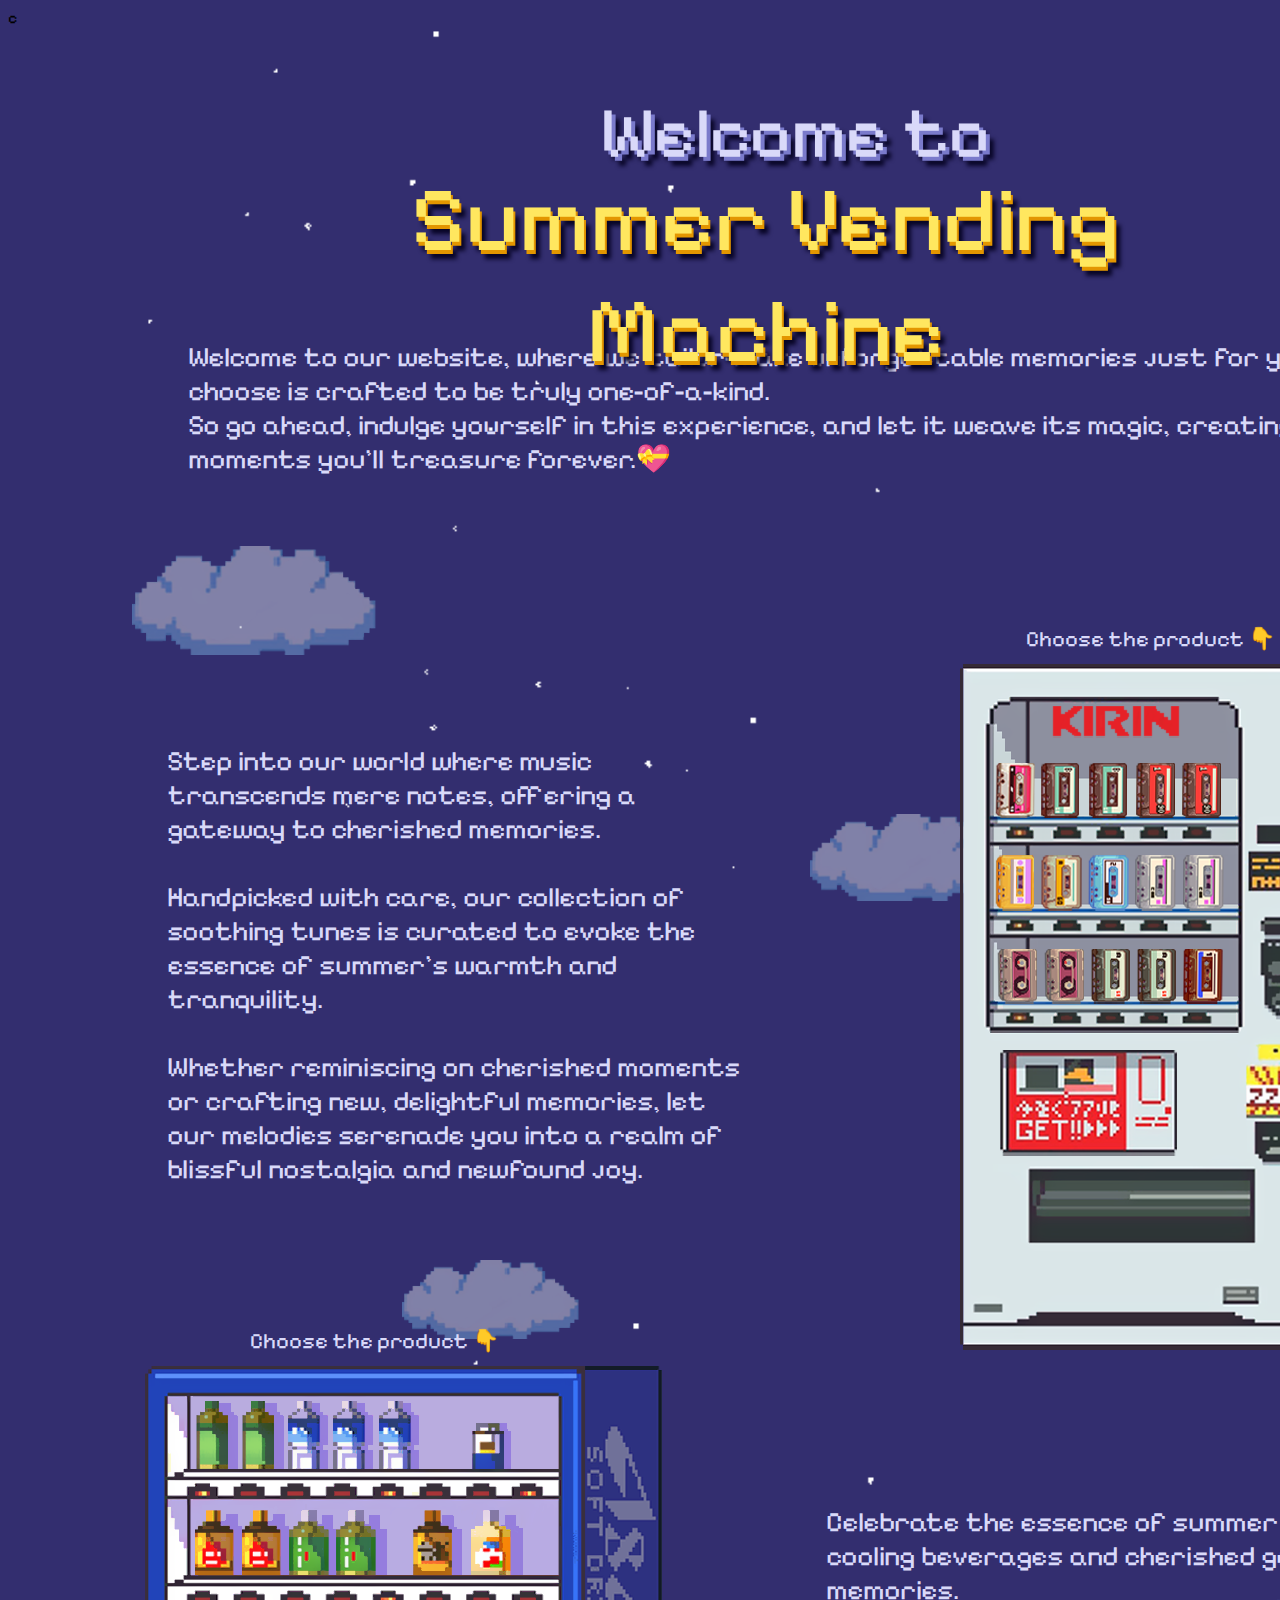
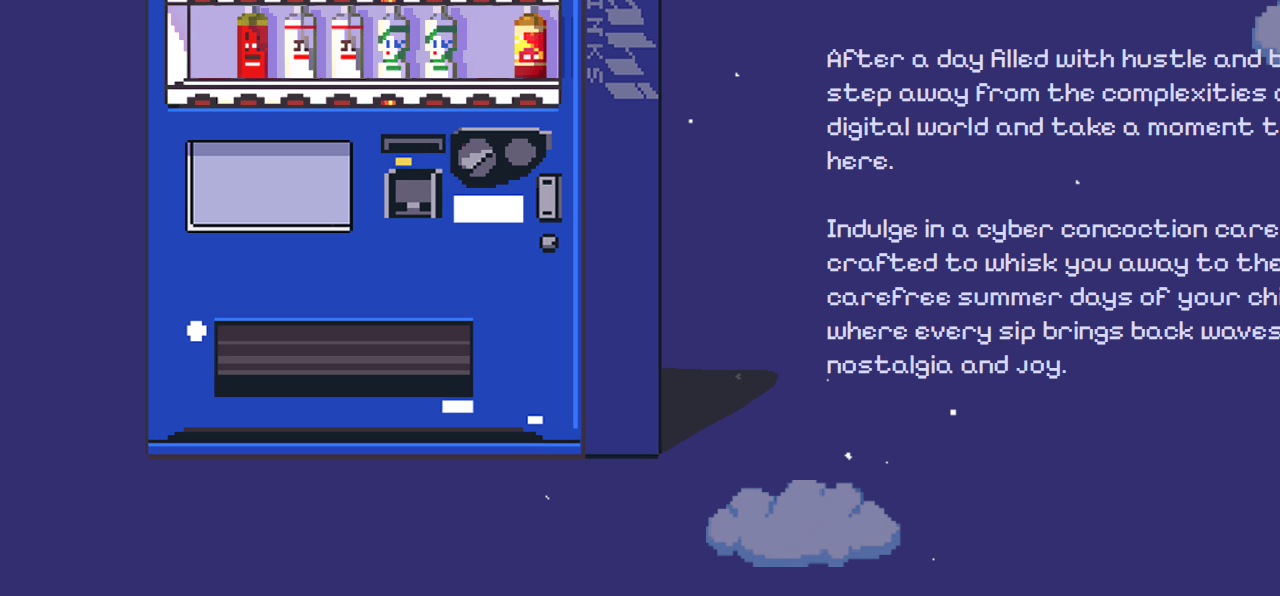
<file: midterm/midterm/index.html>
<!doctype html>  
      <html>
        <head>
            <title> Vending Machine here~ </title>  
            <link rel="shortcut icon" href="shortcut.png">
            <meta charset="UTF-8">
            <link rel="stylesheet" href="main.css">

          <link rel="preconnect" href="https://fonts.googleapis.com">
          <link rel="preconnect" href="https://fonts.gstatic.com" crossorigin>
          <link href="https://fonts.googleapis.com/css2?family=Micro+5&family=Pixelify+Sans:wght@400..700&family=ZCOOL+KuaiLe&display=swap" rel="stylesheet">
        </head>

        <body>
            <div id="title">Welcome to </div>
            <div id="title-1">Welcome to </div>

            <div id="title2">Summer Vending Machine </div>
            <div id="title2-2">Summer Vending Machine </div>

            <!-- 图片 -->
            <img id="VM1" src="VM1.png">
            <img id="VM2" src="VM2.png">

            <img id="shine" src="shine.gif">
            <img id="shine2" src="shine.gif">
            <img class="cloud" src="cloud.png">
            <img class="cloud" id="cloud2" src="cloud.png">
            <img class="cloud" id="cloud3" src="cloud.png">
            <img class="cloud" id="cloud4" src="cloud.png">
            <img class="cloud" id="cloud5" src="cloud.png">


            <!-- 文字 -->
            <div class="text" id="intro"> Choose the product 👇 </div>
            <div class="text" id="intro2"> Choose the product 👇 </div>

            <div class="text"  id="text1">Welcome to our website, where we tailor-make unforgettable memories just for you. Each item you choose is crafted to be truly one-of-a-kind. <br>
            So go ahead, indulge yourself in this experience, and let it weave its magic, creating cherished moments you'll treasure forever.💝
            </div>

            <div class="text"  id="text2">
              Step into our world where music transcends mere notes, offering a gateway to cherished memories. <br><br>
              Handpicked with care, our collection of soothing tunes is curated to evoke the essence of summer's warmth and tranquility. <br><br>
              Whether reminiscing on cherished moments or crafting new, delightful memories, let our melodies serenade you into a realm of blissful nostalgia and newfound joy.
            </div>

            <div class="text"  id="text3">
              Celebrate the essence of summer with cooling beverages and cherished golden memories. <br><br>
              After a day filled with hustle and bustle, step away from the complexities of the digital world and take a moment to unwind here. <br><br>
              Indulge in a cyber concoction carefully crafted to whisk you away to the carefree summer days of your childhood, where every sip brings back waves of nostalgia and joy.
            </div>


            <!-- link -->
            <!-- 售卖机1 cd -->
            <!-- <a href="javascript:void(0);" onclick="confirmCD1();"><img class="CD" id="CD1" src="CD/CD1.png" alt="CD1">
            </a> -->

            <img class="CD" id="CD1" src="CD/CD1.png" alt="CD1 Image" onclick="confirmCD1();">

            <a href="javascript:void(0);" onclick="confirmCD2_1();"><img class="CD" id="CD2-1" src="CD/CD2.png" alt="CD2">
            </a>
            <a href="javascript:void(0);" onclick="confirmCD2_2();"><img class="CD" id="CD2-2" src="CD/CD2.png" alt="CD2">
            </a>
            <a href="javascript:void(0);" onclick="confirmCD3_1();"><img class="CD" id="CD3-1" src="CD/CD3.png" alt="CD3">
            </a>
            <a href="javascript:void(0);" onclick="confirmCD3_2();"><img class="CD" id="CD3-2" src="CD/CD3.png" alt="CD3">
            </a>
            <a href="javascript:void(0);" onclick="confirmCD4();"><img class="CD" id="CD4" src="CD/CD4.png" alt="CD4">
            </a>
            <a href="javascript:void(0);" onclick="confirmCD5();"><img class="CD" id="CD5" src="CD/CD5.png" alt="CD5">
            </a>
            <a href="javascript:void(0);" onclick="confirmCD6();"><img class="CD" id="CD6" src="CD/CD6.png" alt="CD6">
            </a>
            <a href="javascript:void(0);" onclick="confirmCD7_1();"><img class="CD" id="CD7-1" src="CD/CD7.png" alt="CD7">
            </a>
            <a href="javascript:void(0);" onclick="confirmCD7_2();"><img class="CD" id="CD7-2" src="CD/CD7.png" alt="CD7">
            </a>
            <a href="javascript:void(0);" onclick="confirmCD8_1();"><img class="CD" id="CD8-1" src="CD/CD8.png" alt="CD8">
            </a>
            <a href="javascript:void(0);" onclick="confirmCD8_2();"><img class="CD" id="CD8-2" src="CD/CD8.png" alt="CD8">
            </a>
            <a href="javascript:void(0);" onclick="confirmCD9_1();"><img class="CD" id="CD9-1" src="CD/CD9.png" alt="CD9">
            </a>
            <a href="javascript:void(0);" onclick="confirmCD9_2();"><img class="CD" id="CD9-2" src="CD/CD9.png" alt="CD9">
            </a>
            <a href="javascript:void(0);" onclick="confirmCD10();"><img class="CD" id="CD10" src="CD/CD10.png" alt="CD10">
            </a>


            <!-- 售卖机2 drink -->c
            <a href="javascript:void(0);" onclick="confirmDrink1_1();"><img class="drink" id="drink1-1" src="drink/drink1.png" alt="drink1">
            </a>
            <a href="javascript:void(0);" onclick="confirmDrink1_2();"><img class="drink" id="drink1-2" src="drink/drink1.png" alt="drink1">
            </a>
            <a href="javascript:void(0);" onclick="confirmDrink2_1();"><img class="drink" id="drink2-1" src="drink/drink2.png" alt="drink2">
            </a>
            <a href="javascript:void(0);" onclick="confirmDrink2_2();"><img class="drink" id="drink2-2" src="drink/drink2.png" alt="drink2">
            </a>
            <a href="javascript:void(0);" onclick="confirmDrink2_3();"><img class="drink" id="drink2-3" src="drink/drink2.png" alt="drink2">
            </a>
            <a href="javascript:void(0);" onclick="confirmDrink3();"><img class="drink" id="drink3" src="drink/drink3.png" alt="drink3">
            </a>
            <a href="javascript:void(0);" onclick="confirmDrink4_1();"><img class="drink" id="drink4-1" src="drink/drink4.png" alt="drink4">
            </a>
            <a href="javascript:void(0);" onclick="confirmDrink4_2();"><img class="drink" id="drink4-2" src="drink/drink4.png" alt="drink4">
            </a>
            <a href="javascript:void(0);" onclick="confirmDrink5_1();"><img class="drink" id="drink5-1" src="drink/drink5.png" alt="drink5">
            </a>
            <a href="javascript:void(0);" onclick="confirmDrink5_2();"><img class="drink" id="drink5-2" src="drink/drink5.png" alt="drink5">
            </a>
            <a href="javascript:void(0);" onclick="confirmDrink6();"><img class="drink" id="drink6" src="drink/drink6.png" alt="drink6">
            </a>
            <a href="javascript:void(0);" onclick="confirmDrink7();"><img class="drink" id="drink7" src="drink/drink7.png" alt="drink7">
            </a>
            <a href="javascript:void(0);" onclick="confirmDrink8();"><img class="drink" id="drink8" src="drink/drink8.png" alt="drink8">
            </a>
            <a href="javascript:void(0);" onclick="confirmDrink9_1();"><img class="drink" id="drink9-1" src="drink/drink9.png" alt="drink9">
            </a>
            <a href="javascript:void(0);" onclick="confirmDrink9_2();"><img class="drink" id="drink9-2" src="drink/drink9.png" alt="drink9">
            </a>
            <a href="javascript:void(0);" onclick="confirmDrink10_1();"><img class="drink" id="drink10-1" src="drink/drink10.png" alt="drink10">
            </a>
            <a href="javascript:void(0);" onclick="confirmDrink10_2();"><img class="drink" id="drink10-2" src="drink/drink10.png" alt="drink10">
            </a>
            <a href="javascript:void(0);" onclick="confirmDrink11_2();"><img class="drink" id="drink11-2" src="drink/drink11.png" alt="drink11">
            </a>

            

    
            <script src="main.js"></script>

        </body>
      </html>
</file>
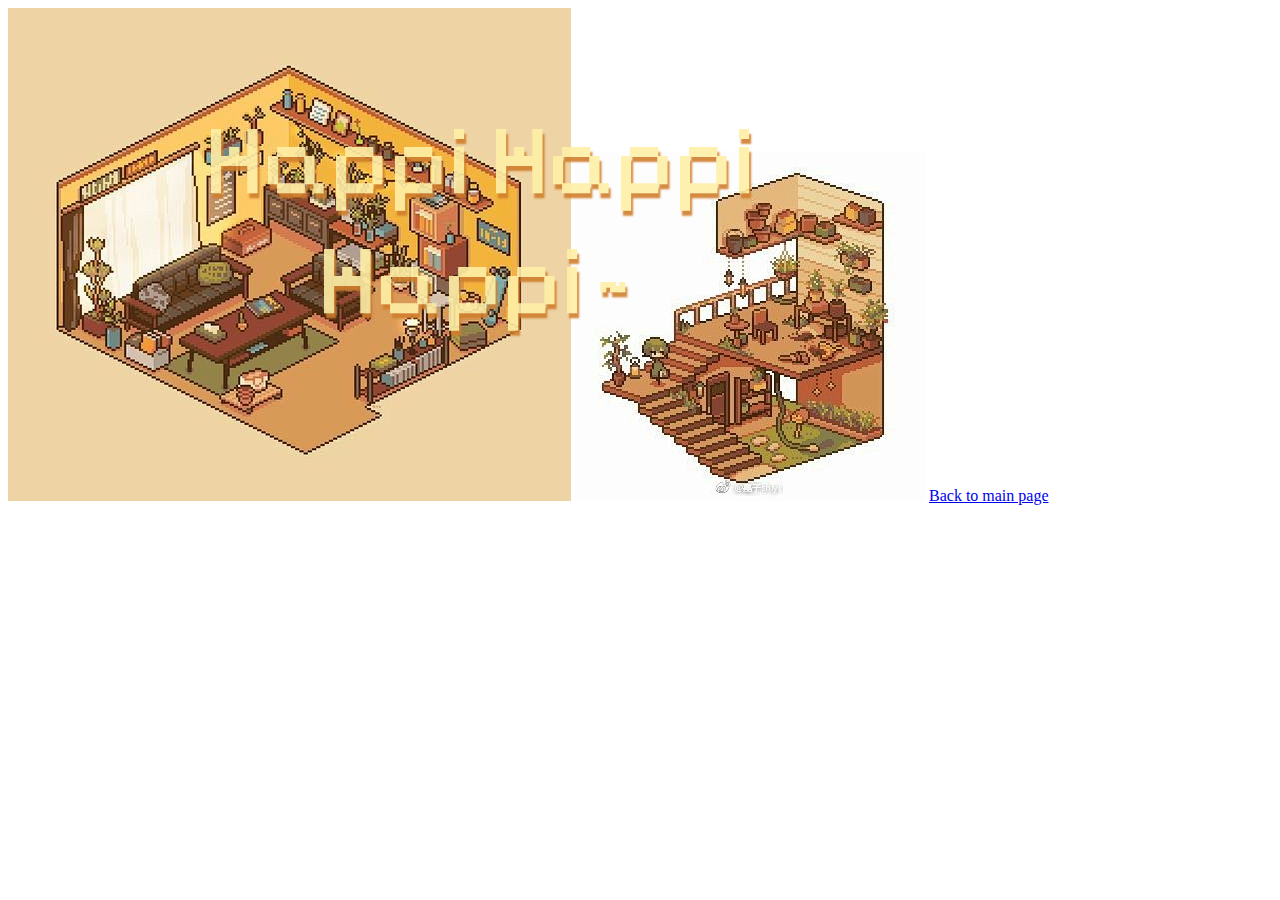
<file: diedie.html>
<!doctype html>    

<html>
    <head>
        <!-- content in the tab of my page -->
        <title> 你好 </title>  
        <!-- adding pic to be shortcut icon in the tab -->
        <link rel="shortcut icon" href="tuan.png">


        <style>
            #你爹敲码 {
          position: absolute;
          color:#ffefa6;
          /* background-color:#f1e99e; */
          opacity: 0.9;
          text-shadow: 2px 5px 2px rgb(208, 126, 45);   
          /* border: 6px dotted black; */
          width: 600px;
          left: 180px;
          top: 100px;
          font-size: 100px;
          font-family: Pixelify Sans;
          text-align: center;
          /* z-index: 50; */

        }


        </style>

            <link href="https://fonts.googleapis.com/css2?family=Pixelify+Sans:wght@400..700&display=swap" rel="stylesheet">

    </head>

    <body>
        <img id="room" src="room1.jpeg">
        <img id="room2" src="room2.jpeg">

        <div id="你爹敲码"> Happi Happi Happi~ </div>

        <a href=index.html> Back to main page </a>

    </body>


</html>
</file>
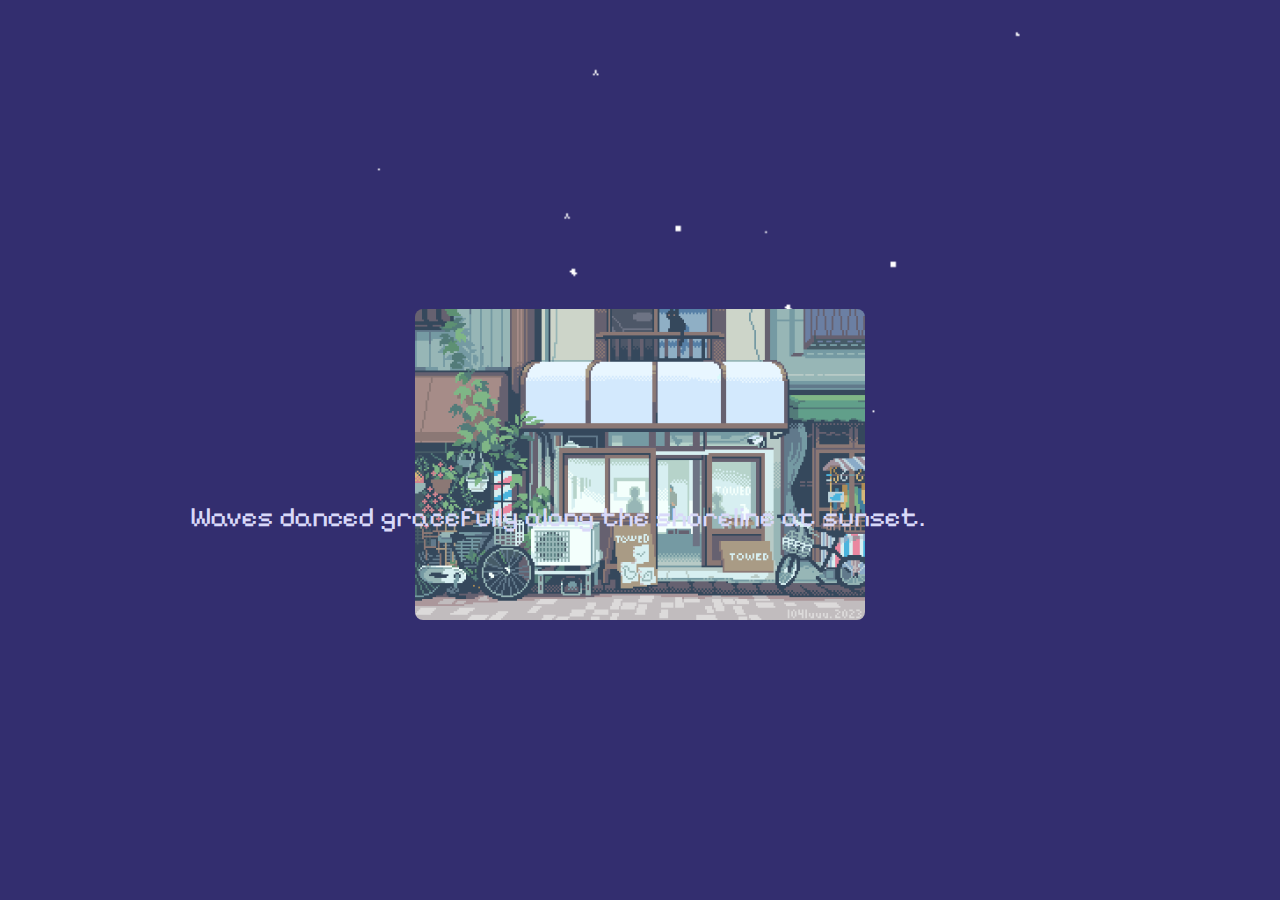
<file: midterm/midterm/test.html>
<!DOCTYPE html>
    <html lang="en">
        <head>
            <title>Your Special Memory</title>
            <link rel="shortcut icon" href="wow.png">

            <meta charset="UTF-8">
            <meta name="viewport" content="width=device-width, initial-scale=1.0">
            <link rel="stylesheet" href="test.css">

            <link rel="preconnect" href="https://fonts.googleapis.com">
            <link rel="preconnect" href="https://fonts.gstatic.com" crossorigin>
            <link href="https://fonts.googleapis.com/css2?family=Micro+5&family=Pixelify+Sans:wght@400..700&family=ZCOOL+KuaiLe&display=swap" rel="stylesheet">

        </head>

        <body>
            <img id="shine" src="shine.gif">
            <img id="randomImage" src="" alt="Random Image">


            <!-- 显示随机内容的元素 -->
            <div class="text" id="text1"></div>



            <script src="test.js"></script>
        </body>
</html>
</file>
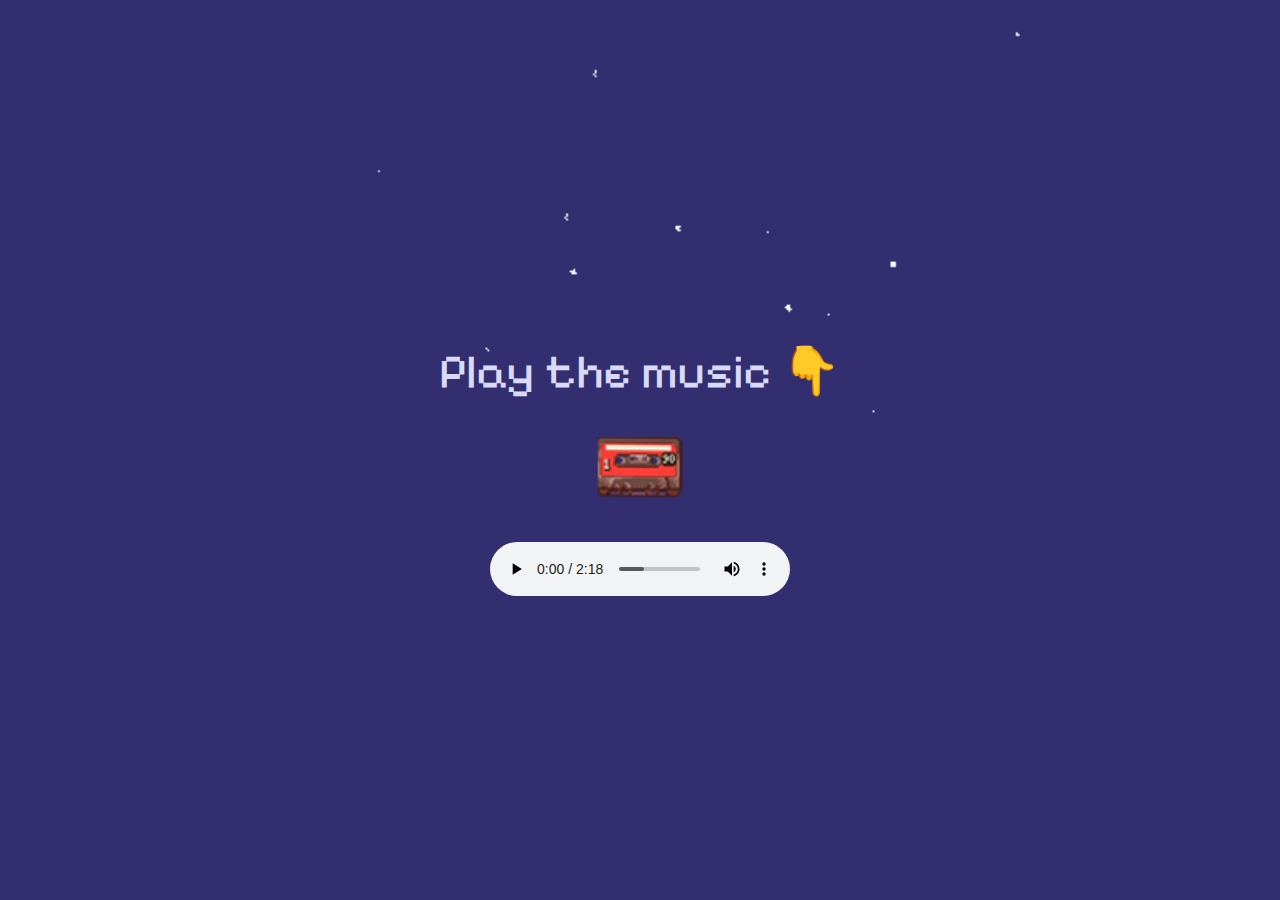
<file: midterm/midterm/CD/CD3.html>
<!doctype html>  
      <html>
        <head>
            <link rel="shortcut icon" href="CD3.png">
            <link rel="preconnect" href="https://fonts.googleapis.com">
            <link rel="preconnect" href="https://fonts.gstatic.com" crossorigin>
            <link href="https://fonts.googleapis.com/css2?family=Micro+5&family=Pixelify+Sans:wght@400..700&family=ZCOOL+KuaiLe&display=swap" rel="stylesheet">

          <style>
            body {
                background-color: #332e6f;

                margin: 0;
                display: flex;
                justify-content: center;
                align-items: center;
            }
            /* 改变全局字体 */
            * {
                font-family: "Pixelify Sans", sans-serif;
                font-optical-sizing: auto;
                font-weight: <weight>;
                font-style: normal;
            }

            .text {
                position: absolute;
                font-size: 48px;
                color:#d9d9f9;
                z-index: 10;
                /* top: 200px; */
                bottom: 500px; 
                /* left: 660px;  */
                /* text-align: center; */
            }
            #shine {
                position: absolute;
                left: 240px;
                /* top: 300px; */
                width: 70%;
            }

            .audio-container {
                position: absolute;
                bottom: 300px; 
                left: 50%; 
                transform: translateX(-50%); /* 水平居中 */
            }
            #CD {
                position: absolute;
                transform: rotate(-90deg);
                bottom: 390px; 
                /* left: 810px;  */
                width: 60px;
            }

          </style>
        </head>

        <body>
            <div class="text" id="intro"> Play the music 👇 </div>
            <img id="shine" src="shine.gif">
            <img id="CD" src="CD3.png">


            <div class="audio-container">
                <audio controls>
                    <source src="cd3.mp3" type="audio/mp3">
                    Your browser does not support the audio tag.
                </audio>
            </div>
           
        </body>
      </html>
</file>
<file: midterm/midterm/main.css>
body {
    background-color: #332e6f;
}
 /* 改变全局字体 */
* {
    font-family: "Pixelify Sans", sans-serif;
    font-optical-sizing: auto;
    font-weight: <weight>;
    font-style: normal;
}

/* title */
#title {
    position: absolute;
    color:#d9d9f9;
    opacity: 1;

    left: 600px;
    top: 90px;
    font-size: 72px;
    font-family: Pixelify Sans;
    text-align: center;
    z-index: 50;
}
#title-1 {
    position: absolute;
    color:#7a7acb;
    opacity: 1;
    text-shadow: 4px 5px 4px #080526;   

    left: 604px;
    top: 94px;
    font-size: 72px;
    font-family: Pixelify Sans;
    text-align: center;
    z-index: 49;
}

#title2 {
    position: absolute;
    color:#ffe75f;
    opacity: 1;

    left: 250px;
    top: 164px;
    font-size: 92px;
    font-family: Pixelify Sans;
    text-align: center;
    z-index: 50;
}
#title2-2 {
    position: absolute;
    color:#e39600;
    opacity: 1;
    text-shadow: 4px 5px 4px #080526;   

    left: 254px;
    top: 168px;
    font-size: 92px;
    font-family: Pixelify Sans;
    text-align: center;
    z-index: 49;
}

/* 背景装饰 */
#shine {
    position: absolute;
    left: 100px;
    /* top: 300px; */
    width: 70%;
}
#shine2 {
    position: absolute;
    left: 300px;
    top: 1300px;
    width: 70%;
}

.cloud {
    position: absolute;
    left: 132px;
    top: 546px;
    opacity: 0.4;
    z-index: 8;
}
#cloud2 {
    left: 810px;
    top: 814px;
    width: 195px;
}
#cloud3 {
    left: 402px;
    top: 1260px;
    width: 177px;
}
#cloud4 {
    left: 1252px;
    top: 1570px;
}
#cloud5 {
    left: 706px;
    top: 2080px;
    width: 195px;
}

/* 文字 */
.text {
    position: absolute;
    font-size: 28px;
    color:#d9d9f9;
    z-index: 10;
}
#text1 {
    left: 188px;
    top: 340px;
    width: 1331px;
}
#text2 {
    left: 167px;
    top: 744px;
    width: 576px;
}
#text3 {
    left: 826px;
    top: 1505px;
    width: 576px;
}

#intro {
    font-size: 22px;
    left: 1026px;
    top: 626px;
}
#intro:hover {
    font-size: 25px;
    color:#fff280;
}
#intro2 {
    font-size: 22px;
    left: 250px;
    top: 1328px;
}
#intro2:hover {
    font-size: 25px;
    color:#fff280;
}


/* --售卖机1-- */
#VM1 {
    position: absolute;
    left: 960px;
    top: 664px;
    z-index: 20;
}
.CD {
    position: absolute; 
    z-index: 21;
    cursor: url(wand.png), auto; /* 使用自定义图像作为光标 */

}
.CD:hover {
    transform: translateY(-13px); /* 向上移动 10px */
    transition: transform 0.3s ease; 
}
.CD:active {
    cursor: url(wand1.png), auto; /* 使用自定义图像作为光标 */
}

#CD1 {
    left: 995px;
    top: 763px;
}
#CD2-1 {
    left: 1041px;
    top: 763px;
}
#CD2-2 {
    left: 1089px;
    top: 763px;
}
#CD3-1 {
    left: 1136px;
    top: 763px;
}
#CD3-2 {
    left: 1182px;
    top: 763px;
}
#CD4 {
    left: 995px;
    top: 855px;
}
#CD5 {
    left: 1041px;
    top: 855px;
}
#CD6 {
    left: 1088px;
    top: 855px;
}
#CD7-1 {
    left: 1135px;
    top: 855px;
}
#CD7-2 {
    left: 1183px;
    top: 855px;
}
#CD8-1 {
    left: 997px;
    top: 949px;
}
#CD8-2 {
    left: 1044px;
    top: 949px;
}
#CD9-1 {
    left: 1091px;
    top: 949px;
}
#CD9-2 {
    left: 1137px;
    top: 949px;
}
#CD10 {
    left: 1183px;
    top: 949px;
}


/* --售卖机2-- */
#VM2 {
    position: absolute;
    left: 145px;
    top: 1366px;
    z-index: 20;
}
.drink {
    position: absolute;
    z-index: 21;
    cursor: url(wand.png), auto; /* 使用自定义图像作为光标 */
}
.drink:hover {
    transform: translateY(-10px); /* 向上移动 10px */
    transition: transform 0.3s ease; 
}
.drink:active {
    cursor: url(wand1.png), auto; /* 使用自定义图像作为光标 */
}

#drink1-1 {
    left: 196px;
    top: 1401px;
}
#drink1-2 {
    left: 242px;
    top: 1401px;
}
#drink2-1 {
    left: 288px;
    top: 1401px;
}
#drink2-2 {
    left: 333px;
    top: 1401px;
}
#drink2-3 {
    left: 379px;
    top: 1401px;
}
#drink3 {
    left: 472px;
    top: 1423px;
}
#drink4-1 {
    left: 195px;
    top: 1510px;
}
#drink4-2 {
    left: 242px;
    top: 1510px;
}
#drink5-1 {
    left: 289px;
    top: 1510px;
}
#drink5-2 {
    left: 336px;
    top: 1510px;
}
#drink6 {
    left: 413px;
    top: 1510px;
}
#drink7 {
    left: 471px;
    top: 1510px;
}
#drink8 {
    left: 237px;
    top: 1606px;
}
#drink9-1 {
    left: 284px;
    top: 1606px;
}
#drink9-2 {
    left: 331px;
    top: 1606px;
}
#drink10-1 {
    left: 378px;
    top: 1606px;
}
#drink10-2 {
    left: 425px;
    top: 1606px;
}
#drink11-1 {
    left: 471px;
    top: 1606px;
}
#drink11-2 {
    left: 514px;
    top: 1606px;
}
</file>
<file: midterm/midterm/test.css>
body {
    background-color: #332e6f;

    margin: 0;
    display: flex;
    justify-content: center;
    align-items: center;
}
 /* 改变全局字体 */
* {
    font-family: "Pixelify Sans", sans-serif;
    font-optical-sizing: auto;
    font-weight: <weight>;
    font-style: normal;
}
#shine {
    position: absolute;
    left: 240px;
    /* top: 300px; */
    width: 70%;
}

.text {
    position: absolute;
    font-size: 28px;
    color:#d9d9f9;
    z-index: 10;
}
#text1 {
   
    /* left: 188px; */
    top: 500px;
    width: 900px;
}

#randomImage {
    position: absolute;
    /* top: 140px; */
    bottom: 280px;
    width: 450px;
    border-radius: 8px;

}
</file>
